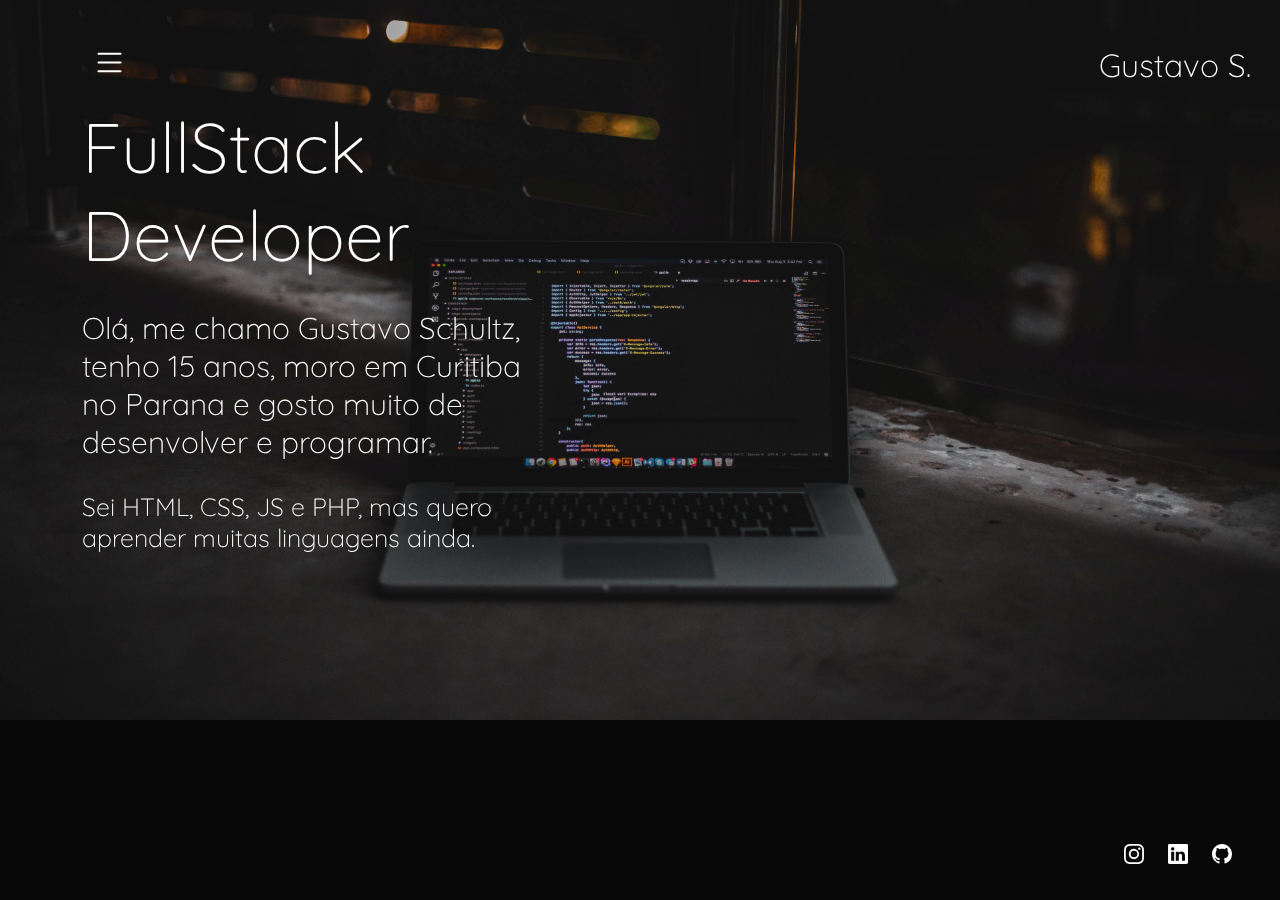
<file: index.html>
<!DOCTYPE html>
<html lang="pt-br">
<head>
    <meta charset="UTF-8">
    <meta http-equiv="X-UA-Compatible" content="IE=edge">
    <meta name="viewport" content="width=device-width, initial-scale=1.0">
    <link rel="stylesheet" href="style.css">
    <link rel="icon" href="image/iconfav.ico">
    <script src="script.js"></script>
    <title>Gustavo Schultz</title>
</head>
<body>
    <div id="nada">
        <div id="nada2"></div>
        <div id="nadanada">
            <div class="nada3">
                <h1><a class="home" href="">Inicio</a></h1>
                <h1><a class="sobre" href="">Sobre</a></h1>
                <h1><a class="contato" href="">Contato</a></h1>
                <h1><a class="curriculos" href="">Curriculo</a></h1>
            </div>
        </div>
    </div>
    <div class="divTop">
        <svg onclick="lista()" style="cursor: pointer; z-index:2000;" xmlns="http://www.w3.org/2000/svg" width="35" height="35" fill="currentColor" class="bi bi-list" id="svg1" viewBox="0 0 16 16"><path fill-rule="evenodd" d="M2.5 12a.5.5 0 0 1 .5-.5h10a.5.5 0 0 1 0 1H3a.5.5 0 0 1-.5-.5zm0-4a.5.5 0 0 1 .5-.5h10a.5.5 0 0 1 0 1H3a.5.5 0 0 1-.5-.5zm0-4a.5.5 0 0 1 .5-.5h10a.5.5 0 0 1 0 1H3a.5.5 0 0 1-.5-.5z"/></svg>
        <h1 class="name">Gustavo S.</h1>
    </div>
    <!-- <img class="imglist2" src="image/list.svg"> -->
    <!-- <h1 class="name2">Gustavo S.</h1> -->
    <div class="fundinho"></div>
    <div class="textos">
        <h1 class="text">FullStack<br>Developer</h1>
        <p class="p1">Olá, me chamo Gustavo Schultz, <br>tenho 15 anos, moro em Curitiba<br> no Parana e gosto muito de <br>desenvolver e programar.</p>
        <p class="p2">Sei HTML, CSS, JS e PHP, mas quero <br>aprender muitas linguagens ainda.</p>
    </div>
    <div class="footer">
            <a href="https://www.instagram.com/gustavo.schultz_/" target="_blank"><svg xmlns="http://www.w3.org/2000/svg" id="insta" width="20" height="20" fill="currentColor" class="bi bi-instagram" viewBox="0 0 16 16"><path d="M8 0C5.829 0 5.556.01 4.703.048 3.85.088 3.269.222 2.76.42a3.917 3.917 0 0 0-1.417.923A3.927 3.927 0 0 0 .42 2.76C.222 3.268.087 3.85.048 4.7.01 5.555 0 5.827 0 8.001c0 2.172.01 2.444.048 3.297.04.852.174 1.433.372 1.942.205.526.478.972.923 1.417.444.445.89.719 1.416.923.51.198 1.09.333 1.942.372C5.555 15.99 5.827 16 8 16s2.444-.01 3.298-.048c.851-.04 1.434-.174 1.943-.372a3.916 3.916 0 0 0 1.416-.923c.445-.445.718-.891.923-1.417.197-.509.332-1.09.372-1.942C15.99 10.445 16 10.173 16 8s-.01-2.445-.048-3.299c-.04-.851-.175-1.433-.372-1.941a3.926 3.926 0 0 0-.923-1.417A3.911 3.911 0 0 0 13.24.42c-.51-.198-1.092-.333-1.943-.372C10.443.01 10.172 0 7.998 0h.003zm-.717 1.442h.718c2.136 0 2.389.007 3.232.046.78.035 1.204.166 1.486.275.373.145.64.319.92.599.28.28.453.546.598.92.11.281.24.705.275 1.485.039.843.047 1.096.047 3.231s-.008 2.389-.047 3.232c-.035.78-.166 1.203-.275 1.485a2.47 2.47 0 0 1-.599.919c-.28.28-.546.453-.92.598-.28.11-.704.24-1.485.276-.843.038-1.096.047-3.232.047s-2.39-.009-3.233-.047c-.78-.036-1.203-.166-1.485-.276a2.478 2.478 0 0 1-.92-.598 2.48 2.48 0 0 1-.6-.92c-.109-.281-.24-.705-.275-1.485-.038-.843-.046-1.096-.046-3.233 0-2.136.008-2.388.046-3.231.036-.78.166-1.204.276-1.486.145-.373.319-.64.599-.92.28-.28.546-.453.92-.598.282-.11.705-.24 1.485-.276.738-.034 1.024-.044 2.515-.045v.002zm4.988 1.328a.96.96 0 1 0 0 1.92.96.96 0 0 0 0-1.92zm-4.27 1.122a4.109 4.109 0 1 0 0 8.217 4.109 4.109 0 0 0 0-8.217zm0 1.441a2.667 2.667 0 1 1 0 5.334 2.667 2.667 0 0 1 0-5.334z"/></svg></a>
            <a href="#" target="_blank"><svg xmlns="http://www.w3.org/2000/svg" id="link" width="20" height="20" fill="currentColor" class="bi bi-linkedin" viewBox="0 0 16 16"><path d="M0 1.146C0 .513.526 0 1.175 0h13.65C15.474 0 16 .513 16 1.146v13.708c0 .633-.526 1.146-1.175 1.146H1.175C.526 16 0 15.487 0 14.854V1.146zm4.943 12.248V6.169H2.542v7.225h2.401zm-1.2-8.212c.837 0 1.358-.554 1.358-1.248-.015-.709-.52-1.248-1.342-1.248-.822 0-1.359.54-1.359 1.248 0 .694.521 1.248 1.327 1.248h.016zm4.908 8.212V9.359c0-.216.016-.432.08-.586.173-.431.568-.878 1.232-.878.869 0 1.216.662 1.216 1.634v3.865h2.401V9.25c0-2.22-1.184-3.252-2.764-3.252-1.274 0-1.845.7-2.165 1.193v.025h-.016a5.54 5.54 0 0 1 .016-.025V6.169h-2.4c.03.678 0 7.225 0 7.225h2.4z"/></svg></a>
            <a href="https://github.com/Gultzz" target="_blank"><svg xmlns="http://www.w3.org/2000/svg" id="git" width="20" height="20" fill="currentColor" class="bi bi-github" viewBox="0 0 16 16"><path d="M8 0C3.58 0 0 3.58 0 8c0 3.54 2.29 6.53 5.47 7.59.4.07.55-.17.55-.38 0-.19-.01-.82-.01-1.49-2.01.37-2.53-.49-2.69-.94-.09-.23-.48-.94-.82-1.13-.28-.15-.68-.52-.01-.53.63-.01 1.08.58 1.23.82.72 1.21 1.87.87 2.33.66.07-.52.28-.87.51-1.07-1.78-.2-3.64-.89-3.64-3.95 0-.87.31-1.59.82-2.15-.08-.2-.36-1.02.08-2.12 0 0 .67-.21 2.2.82.64-.18 1.32-.27 2-.27.68 0 1.36.09 2 .27 1.53-1.04 2.2-.82 2.2-.82.44 1.1.16 1.92.08 2.12.51.56.82 1.27.82 2.15 0 3.07-1.87 3.75-3.65 3.95.29.25.54.73.54 1.48 0 1.07-.01 1.93-.01 2.2 0 .21.15.46.55.38A8.012 8.012 0 0 0 16 8c0-4.42-3.58-8-8-8z"/></svg></a>
    </div>
</body>
</html>
</file>
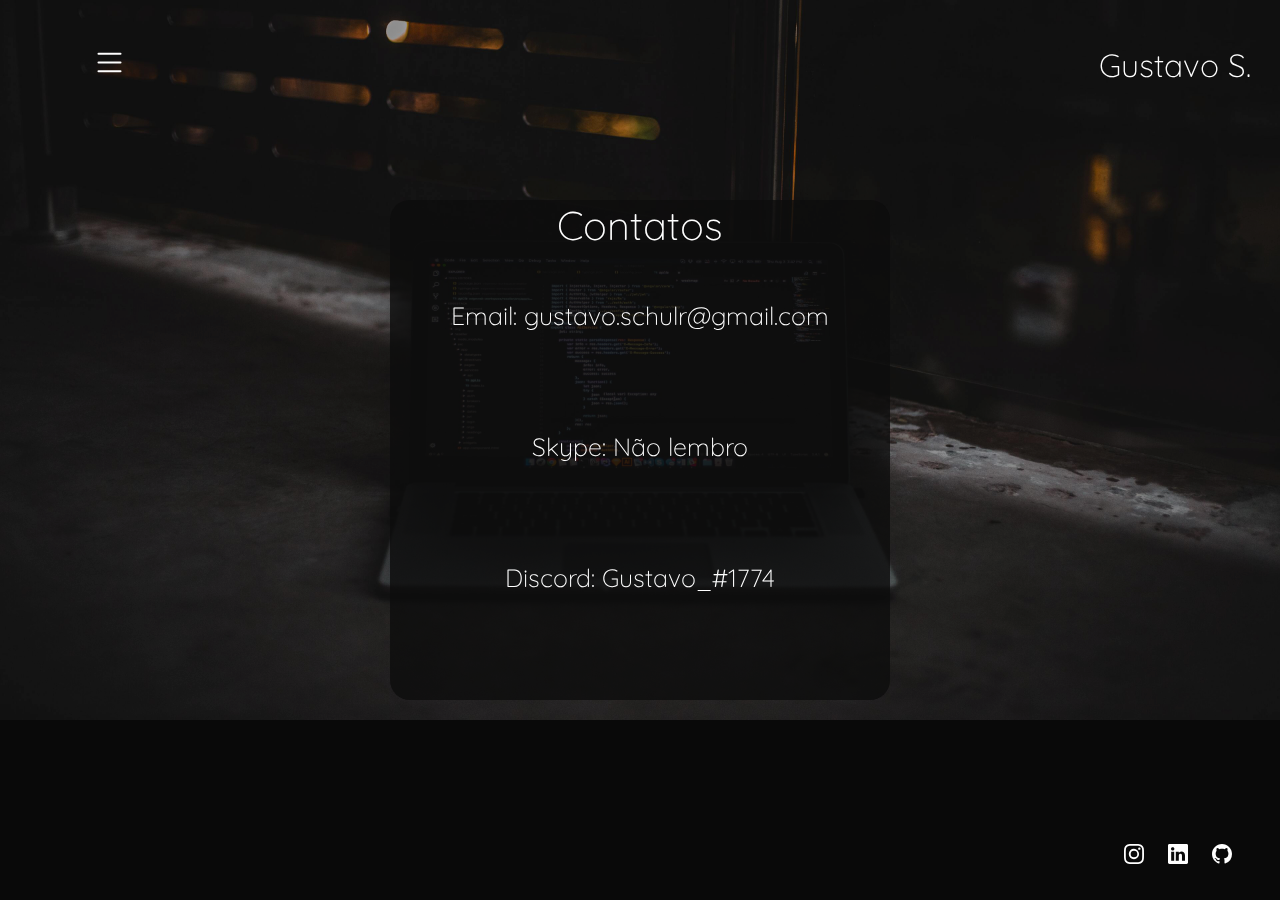
<file: contato.html>
<!DOCTYPE html>
<html lang="pt-br">
<head>
    <meta charset="UTF-8">
    <meta http-equiv="X-UA-Compatible" content="IE=edge">
    <meta name="viewport" content="width=device-width, initial-scale=1.0">
    <link rel="stylesheet" href="style.css">
    <link rel="icon" href="image/iconfav.ico">
    <script src="script.js"></script>
    <title>Gustavo Schultz</title>
</head>
<body>
    <!-- <button onclick="reload()">SEILA</button> -->
    <div id="nada">
        <div id="nada2"></div>
        <div id="nadanada">
            <div class="nada3">
                <h1><a class="home" href="index.html">Inicio</a></h1>
                <h1><a class="sobre" href="sobre.html">Sobre</a></h1>
                <h1><a class="contato" href="contato.html">Contato</a></h1>
                <h1><a class="curriculos" href="cv.html">Curriculo</a></h1>
            </div>
        </div>
    </div>
    <div class="divTop">
        <svg onclick="lista()" style="cursor: pointer; z-index:2000;" xmlns="http://www.w3.org/2000/svg" width="35" height="35" fill="currentColor" class="bi bi-list" id="svg1" viewBox="0 0 16 16"><path fill-rule="evenodd" d="M2.5 12a.5.5 0 0 1 .5-.5h10a.5.5 0 0 1 0 1H3a.5.5 0 0 1-.5-.5zm0-4a.5.5 0 0 1 .5-.5h10a.5.5 0 0 1 0 1H3a.5.5 0 0 1-.5-.5zm0-4a.5.5 0 0 1 .5-.5h10a.5.5 0 0 1 0 1H3a.5.5 0 0 1-.5-.5z"/></svg>
        <h1 class="name" id="data"></h1>
        <h1 class="name">Gustavo S.</h1>
    </div>
    <div class="fundinhoSobre"></div>
        <div style="margin-top:0px; position:relative;" class="center">
            <h1 style="margin-top:0px;font-size: 40px;" class="sobre1Txt">Contatos</h1><br>
            <h3 style="margin-top:30px;font-size:25px; max-width: 750px;" class="sobreTxt">Email: gustavo.schulr@gmail.com</h3>
            <h3 style="margin-top:100px;font-size:25px; max-width: 750px;" class="sobreTxt">Skype: Não lembro</h3>
            <h3 style="margin-top:100px;font-size:25px; max-width: 750px;" class="sobreTxt">Discord: Gustavo_#1774</h3>
        </div>
    <div class="footer">
            <a href="https://www.instagram.com/gustavo.schultz_/" target="_blank"><svg xmlns="http://www.w3.org/2000/svg" id="insta" width="20" height="20" fill="currentColor" class="bi bi-instagram" viewBox="0 0 16 16"><path d="M8 0C5.829 0 5.556.01 4.703.048 3.85.088 3.269.222 2.76.42a3.917 3.917 0 0 0-1.417.923A3.927 3.927 0 0 0 .42 2.76C.222 3.268.087 3.85.048 4.7.01 5.555 0 5.827 0 8.001c0 2.172.01 2.444.048 3.297.04.852.174 1.433.372 1.942.205.526.478.972.923 1.417.444.445.89.719 1.416.923.51.198 1.09.333 1.942.372C5.555 15.99 5.827 16 8 16s2.444-.01 3.298-.048c.851-.04 1.434-.174 1.943-.372a3.916 3.916 0 0 0 1.416-.923c.445-.445.718-.891.923-1.417.197-.509.332-1.09.372-1.942C15.99 10.445 16 10.173 16 8s-.01-2.445-.048-3.299c-.04-.851-.175-1.433-.372-1.941a3.926 3.926 0 0 0-.923-1.417A3.911 3.911 0 0 0 13.24.42c-.51-.198-1.092-.333-1.943-.372C10.443.01 10.172 0 7.998 0h.003zm-.717 1.442h.718c2.136 0 2.389.007 3.232.046.78.035 1.204.166 1.486.275.373.145.64.319.92.599.28.28.453.546.598.92.11.281.24.705.275 1.485.039.843.047 1.096.047 3.231s-.008 2.389-.047 3.232c-.035.78-.166 1.203-.275 1.485a2.47 2.47 0 0 1-.599.919c-.28.28-.546.453-.92.598-.28.11-.704.24-1.485.276-.843.038-1.096.047-3.232.047s-2.39-.009-3.233-.047c-.78-.036-1.203-.166-1.485-.276a2.478 2.478 0 0 1-.92-.598 2.48 2.48 0 0 1-.6-.92c-.109-.281-.24-.705-.275-1.485-.038-.843-.046-1.096-.046-3.233 0-2.136.008-2.388.046-3.231.036-.78.166-1.204.276-1.486.145-.373.319-.64.599-.92.28-.28.546-.453.92-.598.282-.11.705-.24 1.485-.276.738-.034 1.024-.044 2.515-.045v.002zm4.988 1.328a.96.96 0 1 0 0 1.92.96.96 0 0 0 0-1.92zm-4.27 1.122a4.109 4.109 0 1 0 0 8.217 4.109 4.109 0 0 0 0-8.217zm0 1.441a2.667 2.667 0 1 1 0 5.334 2.667 2.667 0 0 1 0-5.334z"/></svg></a>
            <a href="#" target="_blank"><svg xmlns="http://www.w3.org/2000/svg" id="link" width="20" height="20" fill="currentColor" class="bi bi-linkedin" viewBox="0 0 16 16"><path d="M0 1.146C0 .513.526 0 1.175 0h13.65C15.474 0 16 .513 16 1.146v13.708c0 .633-.526 1.146-1.175 1.146H1.175C.526 16 0 15.487 0 14.854V1.146zm4.943 12.248V6.169H2.542v7.225h2.401zm-1.2-8.212c.837 0 1.358-.554 1.358-1.248-.015-.709-.52-1.248-1.342-1.248-.822 0-1.359.54-1.359 1.248 0 .694.521 1.248 1.327 1.248h.016zm4.908 8.212V9.359c0-.216.016-.432.08-.586.173-.431.568-.878 1.232-.878.869 0 1.216.662 1.216 1.634v3.865h2.401V9.25c0-2.22-1.184-3.252-2.764-3.252-1.274 0-1.845.7-2.165 1.193v.025h-.016a5.54 5.54 0 0 1 .016-.025V6.169h-2.4c.03.678 0 7.225 0 7.225h2.4z"/></svg></a>
            <a href="https://github.com/Gultzz" target="_blank"><svg xmlns="http://www.w3.org/2000/svg" id="git" width="20" height="20" fill="currentColor" class="bi bi-github" viewBox="0 0 16 16"><path d="M8 0C3.58 0 0 3.58 0 8c0 3.54 2.29 6.53 5.47 7.59.4.07.55-.17.55-.38 0-.19-.01-.82-.01-1.49-2.01.37-2.53-.49-2.69-.94-.09-.23-.48-.94-.82-1.13-.28-.15-.68-.52-.01-.53.63-.01 1.08.58 1.23.82.72 1.21 1.87.87 2.33.66.07-.52.28-.87.51-1.07-1.78-.2-3.64-.89-3.64-3.95 0-.87.31-1.59.82-2.15-.08-.2-.36-1.02.08-2.12 0 0 .67-.21 2.2.82.64-.18 1.32-.27 2-.27.68 0 1.36.09 2 .27 1.53-1.04 2.2-.82 2.2-.82.44 1.1.16 1.92.08 2.12.51.56.82 1.27.82 2.15 0 3.07-1.87 3.75-3.65 3.95.29.25.54.73.54 1.48 0 1.07-.01 1.93-.01 2.2 0 .21.15.46.55.38A8.012 8.012 0 0 0 16 8c0-4.42-3.58-8-8-8z"/></svg></a>
    </div>
    <div id="load"></div>
</body>
</html>
</file>
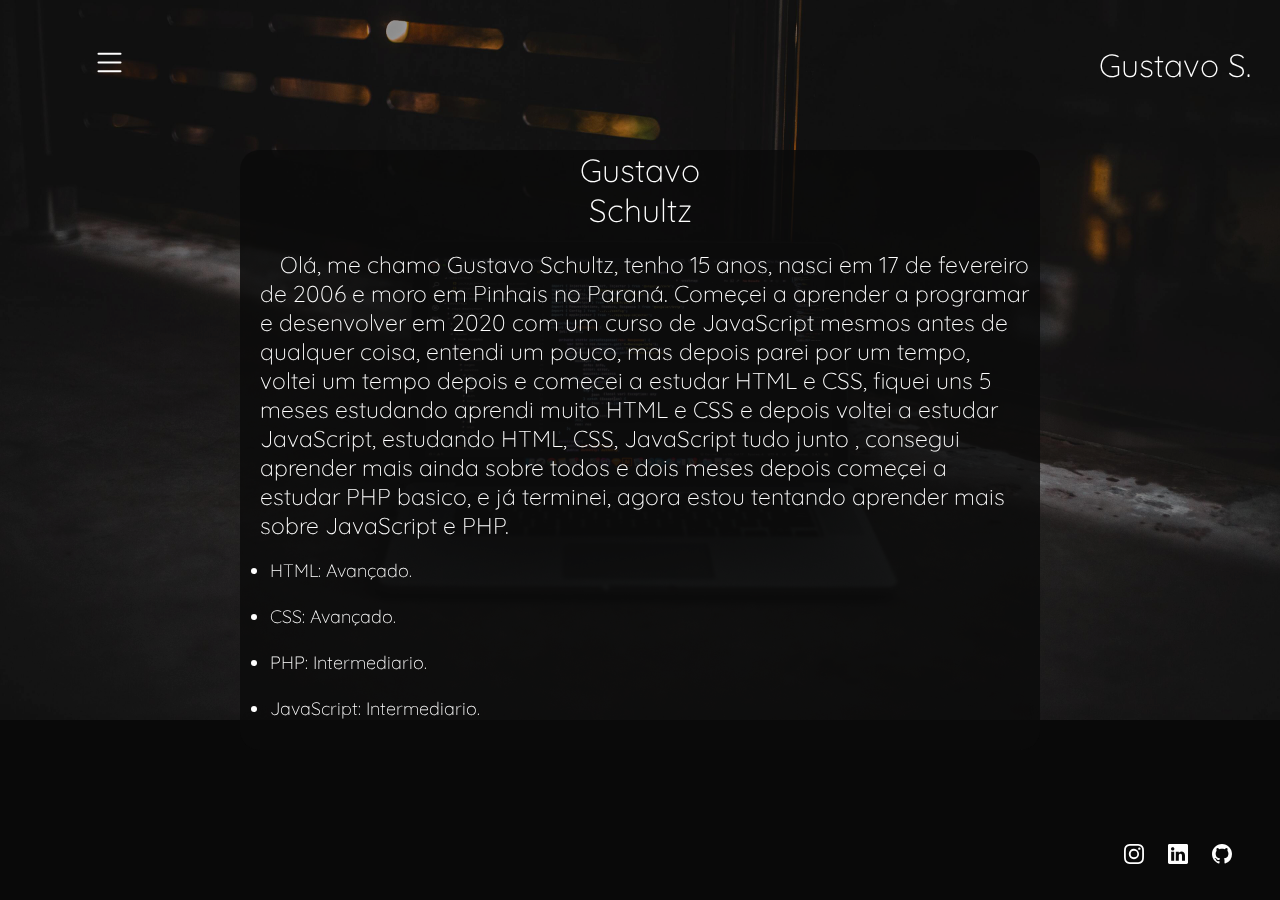
<file: sobre.html>
<!DOCTYPE html>
<html lang="pt-br">
<head>
    <meta charset="UTF-8">
    <meta http-equiv="X-UA-Compatible" content="IE=edge">
    <meta name="viewport" content="width=device-width, initial-scale=1.0">
    <link rel="stylesheet" href="style.css">
    <link rel="icon" href="image/iconfav.ico">
    <script src="script.js"></script>
    <title>Gustavo Schultz</title>
</head>
<body>
    <!-- <button onclick="reload()">SEILA</button> -->
    <div id="nada">
        <div id="nada2"></div>
        <div id="nadanada">
            <div class="nada3">
                <h1><a class="home" href="index.html">Inicio</a></h1>
                <h1><a class="sobre" href="sobre.html">Sobre</a></h1>
                <h1><a class="contato" href="contato.html">Contato</a></h1>
                <h1><a class="curriculos" href="cv.html">Curriculo</a></h1>
            </div>
        </div>
    </div>
    <div class="divTop">
        <svg onclick="lista()" style="cursor: pointer; z-index:2000;" xmlns="http://www.w3.org/2000/svg" width="35" height="35" fill="currentColor" class="bi bi-list" id="svg1" viewBox="0 0 16 16"><path fill-rule="evenodd" d="M2.5 12a.5.5 0 0 1 .5-.5h10a.5.5 0 0 1 0 1H3a.5.5 0 0 1-.5-.5zm0-4a.5.5 0 0 1 .5-.5h10a.5.5 0 0 1 0 1H3a.5.5 0 0 1-.5-.5zm0-4a.5.5 0 0 1 .5-.5h10a.5.5 0 0 1 0 1H3a.5.5 0 0 1-.5-.5z"/></svg>
        <h1 class="name" id="data"></h1>
        <h1 class="name">Gustavo S.</h1>
    </div>
    <div class="fundinhoSobre"></div>
    <div class="centerSobre">
        <h1 style="margin-top:0px;font-size: 32px;text-align: center;" class="h1Txt">Gustavo <br>Schultz</h1><br>
        <p style="font-size:23px;margin-left:20px;margin-right:10px;" class="sobreTxt"><span id="para">Olá</span>, me chamo Gustavo Schultz, tenho 15 anos, nasci em 17 de fevereiro de 2006 e moro em Pinhais no Paraná. Começei a aprender a programar e desenvolver em 2020 com um curso de JavaScript mesmos antes de qualquer coisa, entendi um pouco, mas depois parei por um tempo, voltei um tempo depois e comecei a estudar HTML e CSS, fiquei uns 5 meses estudando aprendi muito HTML e CSS e depois voltei a estudar JavaScript, estudando HTML, CSS, JavaScript tudo junto , consegui aprender mais ainda sobre todos e dois meses depois começei a estudar PHP basico, e já terminei, agora estou tentando aprender mais sobre JavaScript e PHP.<br>
        <br>
        <div style="font-size: 18px; margin:-10px 0 0 30px;">
            <li>HTML: Avançado.</li><br>
            <li>CSS: Avançado.</li><br>
            <li>PHP: Intermediario.</li><br>
            <li>JavaScript: Intermediario.</li><br>
        </div>
    </p>
    </div>
    <div class="footer">
            <a href="https://www.instagram.com/gustavo.schultz_/" target="_blank"><svg xmlns="http://www.w3.org/2000/svg" id="insta" width="20" height="20" fill="currentColor" class="bi bi-instagram" viewBox="0 0 16 16"><path d="M8 0C5.829 0 5.556.01 4.703.048 3.85.088 3.269.222 2.76.42a3.917 3.917 0 0 0-1.417.923A3.927 3.927 0 0 0 .42 2.76C.222 3.268.087 3.85.048 4.7.01 5.555 0 5.827 0 8.001c0 2.172.01 2.444.048 3.297.04.852.174 1.433.372 1.942.205.526.478.972.923 1.417.444.445.89.719 1.416.923.51.198 1.09.333 1.942.372C5.555 15.99 5.827 16 8 16s2.444-.01 3.298-.048c.851-.04 1.434-.174 1.943-.372a3.916 3.916 0 0 0 1.416-.923c.445-.445.718-.891.923-1.417.197-.509.332-1.09.372-1.942C15.99 10.445 16 10.173 16 8s-.01-2.445-.048-3.299c-.04-.851-.175-1.433-.372-1.941a3.926 3.926 0 0 0-.923-1.417A3.911 3.911 0 0 0 13.24.42c-.51-.198-1.092-.333-1.943-.372C10.443.01 10.172 0 7.998 0h.003zm-.717 1.442h.718c2.136 0 2.389.007 3.232.046.78.035 1.204.166 1.486.275.373.145.64.319.92.599.28.28.453.546.598.92.11.281.24.705.275 1.485.039.843.047 1.096.047 3.231s-.008 2.389-.047 3.232c-.035.78-.166 1.203-.275 1.485a2.47 2.47 0 0 1-.599.919c-.28.28-.546.453-.92.598-.28.11-.704.24-1.485.276-.843.038-1.096.047-3.232.047s-2.39-.009-3.233-.047c-.78-.036-1.203-.166-1.485-.276a2.478 2.478 0 0 1-.92-.598 2.48 2.48 0 0 1-.6-.92c-.109-.281-.24-.705-.275-1.485-.038-.843-.046-1.096-.046-3.233 0-2.136.008-2.388.046-3.231.036-.78.166-1.204.276-1.486.145-.373.319-.64.599-.92.28-.28.546-.453.92-.598.282-.11.705-.24 1.485-.276.738-.034 1.024-.044 2.515-.045v.002zm4.988 1.328a.96.96 0 1 0 0 1.92.96.96 0 0 0 0-1.92zm-4.27 1.122a4.109 4.109 0 1 0 0 8.217 4.109 4.109 0 0 0 0-8.217zm0 1.441a2.667 2.667 0 1 1 0 5.334 2.667 2.667 0 0 1 0-5.334z"/></svg></a>
            <a href="#" target="_blank"><svg xmlns="http://www.w3.org/2000/svg" id="link" width="20" height="20" fill="currentColor" class="bi bi-linkedin" viewBox="0 0 16 16"><path d="M0 1.146C0 .513.526 0 1.175 0h13.65C15.474 0 16 .513 16 1.146v13.708c0 .633-.526 1.146-1.175 1.146H1.175C.526 16 0 15.487 0 14.854V1.146zm4.943 12.248V6.169H2.542v7.225h2.401zm-1.2-8.212c.837 0 1.358-.554 1.358-1.248-.015-.709-.52-1.248-1.342-1.248-.822 0-1.359.54-1.359 1.248 0 .694.521 1.248 1.327 1.248h.016zm4.908 8.212V9.359c0-.216.016-.432.08-.586.173-.431.568-.878 1.232-.878.869 0 1.216.662 1.216 1.634v3.865h2.401V9.25c0-2.22-1.184-3.252-2.764-3.252-1.274 0-1.845.7-2.165 1.193v.025h-.016a5.54 5.54 0 0 1 .016-.025V6.169h-2.4c.03.678 0 7.225 0 7.225h2.4z"/></svg></a>
            <a href="https://github.com/Gultzz" target="_blank"><svg xmlns="http://www.w3.org/2000/svg" id="git" width="20" height="20" fill="currentColor" class="bi bi-github" viewBox="0 0 16 16"><path d="M8 0C3.58 0 0 3.58 0 8c0 3.54 2.29 6.53 5.47 7.59.4.07.55-.17.55-.38 0-.19-.01-.82-.01-1.49-2.01.37-2.53-.49-2.69-.94-.09-.23-.48-.94-.82-1.13-.28-.15-.68-.52-.01-.53.63-.01 1.08.58 1.23.82.72 1.21 1.87.87 2.33.66.07-.52.28-.87.51-1.07-1.78-.2-3.64-.89-3.64-3.95 0-.87.31-1.59.82-2.15-.08-.2-.36-1.02.08-2.12 0 0 .67-.21 2.2.82.64-.18 1.32-.27 2-.27.68 0 1.36.09 2 .27 1.53-1.04 2.2-.82 2.2-.82.44 1.1.16 1.92.08 2.12.51.56.82 1.27.82 2.15 0 3.07-1.87 3.75-3.65 3.95.29.25.54.73.54 1.48 0 1.07-.01 1.93-.01 2.2 0 .21.15.46.55.38A8.012 8.012 0 0 0 16 8c0-4.42-3.58-8-8-8z"/></svg></a>
    </div>
    <div id="load"></div>
</body>
</html>
</file>
<file: style.css>
@import url('https://fonts.googleapis.com/css2?family=Quicksand:wght@300;400;500;600;700&display=swap');
*{
    color: white;
    font-family: 'Quicksand', sans-serif;
    font-weight: 200;
    margin: 0;
    padding: 0;
    box-sizing: border-box;
    text-decoration: none;
}
body{
    width: 100%;
    height: 100%;
    position: fixed;
    background-color: #121212;
    background-repeat: no-repeat;
    background-size: cover;
    background-position:top top;
    background-image: url("image/background.jpg");
    backdrop-filter: contrast(110%) saturate(130%);
}
.divTop{
    display:flex;
    justify-content:space-between;
    width: 100%;
    margin-top: 45px;
}
.name{
    text-align: center;
    color:white;
    width:160px;
    height:35px;
    margin-right: 25px;
}
#svg1{
    margin-left: 92px;
}
.fundinho{
    z-index: -1;
    position: absolute;
    top: 0%;
    left: 0%;
    width: 100%;
    height: 100%;
    background-color:rgba(12,12,12,0.3);
}
.fundinhoSobre{
    z-index: -1;
    position: absolute;
    top: 0%;
    left: 0%;
    width: 100%;
    height: 100%;
    background-color:rgba(12,12,12,0.4);
}
.textos{
    z-index: 10;
    margin-left: 82px;
    margin-top: 23px;
}
.text{
    font-size: 70px;
}
.p1{
    margin-top: 30px;
    font-size: 30px;
}
.p2{
    margin-top: 30px;
    font-size: 25px;
}
.footer{
    position: fixed;
    right: 48px;
    bottom: 32px;
}
#insta{
    margin: 0 10px 0 0;
    transition: 0.5s;
}
#link{
    margin: 0 10px 0 10px;
    transition: 0.5s;
}
#git{
    margin: 0 0 0 10px;
    transition: 0.5s;
    padding-bottom: 0px;
}
#link:hover{
    transition: 0.3s;
    margin-bottom: 5px;
}
#insta:hover{
    transition: 0.3s;
    margin-bottom: 5px;
}
#git:hover{
    transition: 0.3s;
    margin-bottom: 5px;
}
#nadanada{
    z-index: 1000;
    position: absolute;
    left: 0px;
    top: 0px;
    background: rgba(27, 27, 27, 0.92);
    box-sizing: border-box;
    overflow-x: hidden;
    width: 0;
    height:100%;
    transition: 1s;
}

.home{
    margin-top: 20px;
    align-items: center;
    text-align: center;
    position: relative;
    padding: 25px 258px;
    top: 110px;
    
}
.sobre{
    align-items: center;
    text-align: center;
    position: relative;
    padding: 25px 258px;
    top: 210px;
   
}
.contato{
    align-items: center;
    text-align: center;
    position: relative;
    padding: 25px 240px;
    top: 310px;
    
}
.curriculos{
    padding: 25px 230px;
    align-items: center;
    text-align: center;
    position: relative;
    top:410px;
    
}
.home:hover, .contato:hover, .sobre:hover, .curriculos:hover{
    border-bottom: 1px solid transparent;
}
#load{
    position: absolute;
    top: 0%;
    left: 0%;
    width: 100%;
    height: 100%;
    background-color: rgba(12,12,12,0.5);
    z-index: 20;
    display:none;
}
#barra{
    display: inline;
    transition: 0.5s;
}
.center{
    top: 50%;
    left: 50%;
    transform: translate(-50%, calc(-50% - 80px));
    align-items: center;
    text-align: center;
    background-color:rgba(12,12,12,0.8);
    width:500px;
    height:500px;
    border-radius:20px;
}
.centerSobre{
    margin-top:0px;
    position:relative;
    top: 50%;
    left: 50%;
    transform: translate(-50%, calc(-50% - 80px));
    background-color:rgba(12,12,12,0.85);
    width:800px;
    height:600px;
    border-radius:20px;
}
#para{
    margin-left: 20px;
}
/* .imglist2{
    display: flex;
    justify-content: space-between;
    position: absolute;
    left: 17.04%;
    right: 77.41%;
    top: 9.03%;
    bottom: 86.81%;
    background: #FFFFFF;
}
.name2{
    // Gustavo S.
    position: absolute;
    width: 170px;
    height: 44px;
    left: calc(50% - 170px/2 + 530px);
    top: calc(50% - 44px/2 - 328px);
    margin-right: 6px;

    font-family: Quicksand;
    font-style: normal;
    font-weight: normal;
    font-size: 35px;
    line-height: 80px;
    // identical to box height
    color: #FFFFFF;
} */
@media screen and (max-width:820px){
    
}
</file>
